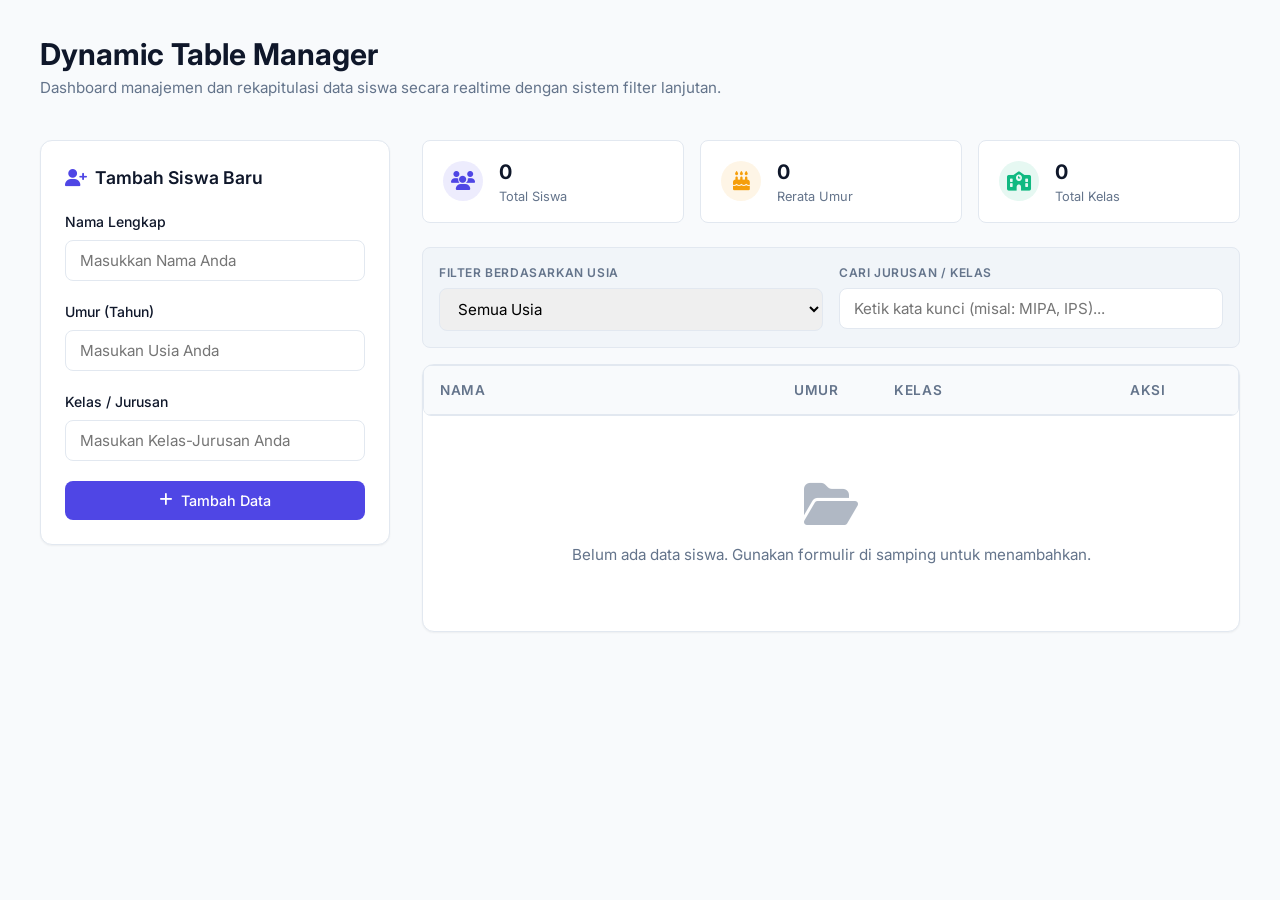
<file: bulan-2/minggu4/day3/index.html>
<!DOCTYPE html>
<html lang="en">
<head>
    <meta charset="UTF-8">
    <meta name="viewport" content="width=device-width, initial-scale=1.0">
    <title>Dynamic Table Manager - Student Dashboard</title>
    <link rel="preconnect" href="https://fonts.googleapis.com">
    <link rel="preconnect" href="https://fonts.gstatic.com" crossorigin>
    <link href="https://fonts.googleapis.com/css2?family=Inter:wght@300;400;500;600;700&display=swap" rel="stylesheet">
    <link rel="stylesheet" href="https://cdnjs.cloudflare.com/ajax/libs/font-awesome/6.4.0/css/all.min.css">
    <link rel="stylesheet" href="style.css">
    <link rel="shortcut icon" href="favicon-32x32.png" type="image/png">

</head>
<body>

<div class="container">
    <header>
        <h1>Dynamic Table Manager</h1>
        <p>Dashboard manajemen dan rekapitulasi data siswa secara realtime dengan sistem filter lanjutan.</p>
    </header>

    <div class="dashboard-grid">
        <div class="card">
            <div class="card-title">
                <i class="fa-solid fa-user-plus" style="color: var(--brand-color)"></i>
                Tambah Siswa Baru
            </div>
            <form id="studentForm" novalidate>
                <div class="form-group" id="group-name">
                    <label for="studentName">Nama Lengkap</label>
                    <input type="text" id="studentName" class="form-control" placeholder="Masukkan Nama Anda" autocomplete="off">
                    <div class="error-message">Nama tidak boleh kosong.</div>
                </div>

                <div class="form-group" id="group-age">
                    <label for="studentAge">Umur (Tahun)</label>
                    <input type="number" id="studentAge" class="form-control" placeholder="Masukan Usia Anda" min="1">
                    <div class="error-message">Umur harus diisi dan berupa angka positif.</div>
                </div>

                <div class="form-group" id="group-class">
                    <label for="studentClass">Kelas / Jurusan</label>
                    <input type="text" id="studentClass" class="form-control" placeholder="Masukan Kelas-Jurusan Anda" autocomplete="off">
                    <div class="error-message">Kelas tidak boleh kosong.</div>
                </div>

                <button type="submit" class="btn btn-primary">
                    <i class="fa-solid fa-plus"></i> Tambah Data
                </button>
            </form>
        </div>

        <div>
            <div class="summary-wrapper">
                <div class="stat-card">
                    <div class="stat-icon blue"><i class="fa-solid fa-users"></i></div>
                    <div class="stat-info">
                        <div class="stat-val" id="stat-total">0</div>
                        <div class="stat-label">Total Siswa</div>
                    </div>
                </div>
                <div class="stat-card">
                    <div class="stat-icon amber"><i class="fa-solid fa-cake-candles"></i></div>
                    <div class="stat-info">
                        <div class="stat-val" id="stat-avg-age">0</div>
                        <div class="stat-label">Rerata Umur</div>
                    </div>
                </div>
                <div class="stat-card">
                    <div class="stat-icon green"><i class="fa-solid fa-school"></i></div>
                    <div class="stat-info">
                        <div class="stat-val" id="stat-classes">0</div>
                        <div class="stat-label">Total Kelas</div>
                    </div>
                </div>
            </div>

            <div class="filter-bar">
                <div class="filter-group">
                    <label for="filterAge">Filter Berdasarkan Usia</label>
                    <select id="filterAge" class="form-control">
                        <option value="all">Semua Usia</option>
                        <option value="under15">&lt; 15 Tahun</option>
                        <option value="15-17">15 - 17 Tahun</option>
                        <option value="above17">&gt; 17 Tahun</option>
                    </select>
                </div>
                <div class="filter-group">
                    <label for="filterMajor">Cari Jurusan / Kelas</label>
                    <input type="text" id="filterMajor" class="form-control" placeholder="Ketik kata kunci (misal: MIPA, IPS)...">
                </div>
            </div>

            <div class="card" style="padding: 0;">
                <div class="table-container">
                    <table id="studentTable">
                        <thead>
                            <tr>
                                <th>Nama</th>
                                <th style="width: 100px;">Umur</th>
                                <th style="width: 180px;">Kelas</th>
                                <th style="width: 180px; text-align: center;">Aksi</th>
                            </tr>
                        </thead>
                        <tbody id="tableBody">
                            </tbody>
                    </table>
                </div>

                <div class="empty-state" id="emptyState">
                    <i class="fa-solid fa-folder-open"></i>
                    <p id="emptyStateText">Belum ada data siswa. Gunakan formulir di samping untuk menambahkan.</p>
                </div>
            </div>
        </div>
    </div>
</div>

<div class="toast-container" id="toastContainer"></div>

<script src="main.js"></script>

</body>
</html>
</file>
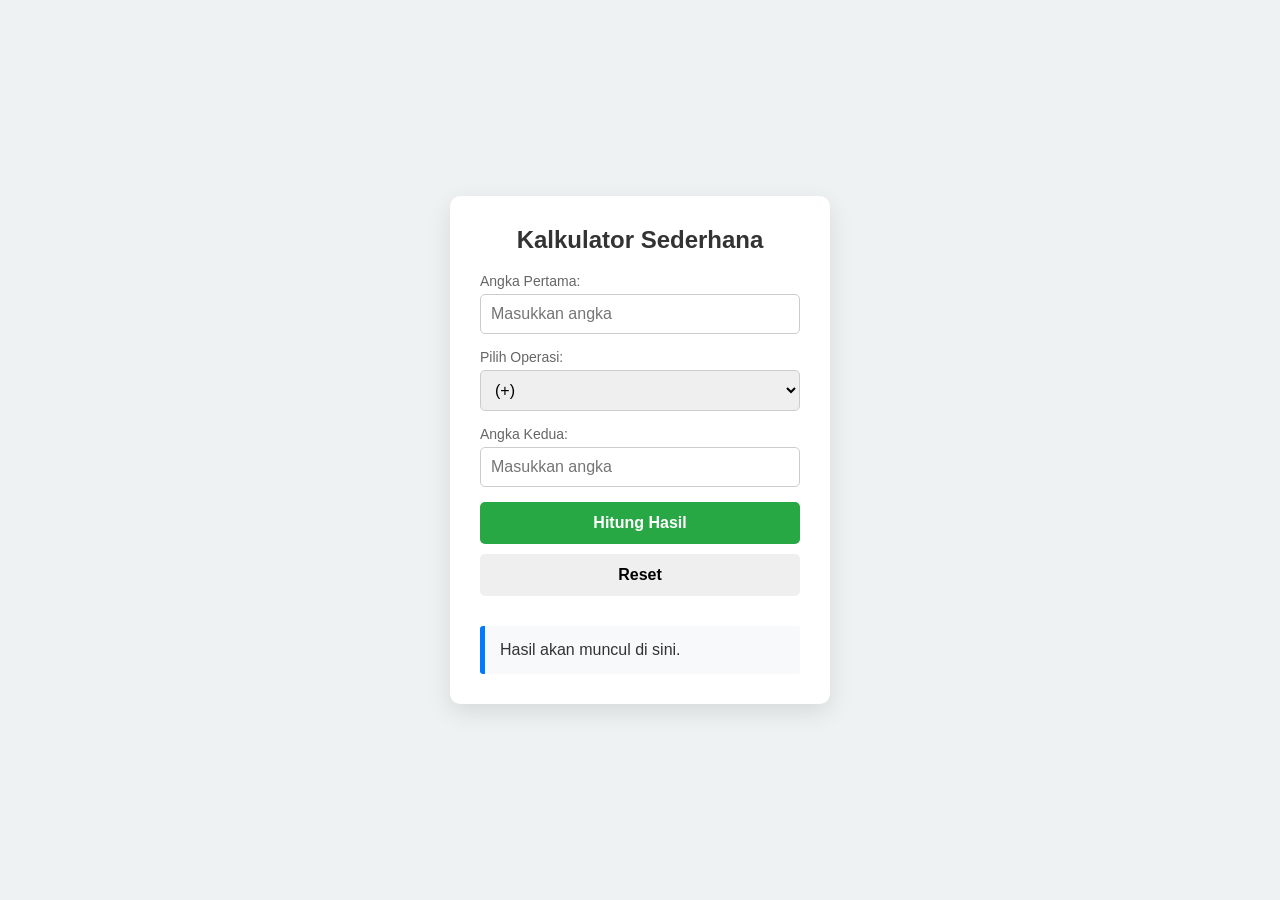
<file: bulan-2/minggu4/day4/index.html>
<!DOCTYPE html>
<html lang="id">
<head>
    <meta charset="UTF-8">
    <meta name="viewport" content="width=device-width, initial-scale=1.0">
    <title>Kalkulator Sederhana</title>
    <link rel="stylesheet" href="style.css">
</head>
<body>

    <div class="calculator-box" id="kalkulator-container">
        <h2>Kalkulator Sederhana</h2>
        
        <div class="form-group">
            <label for="angka1">Angka Pertama:</label>
            <input type="number" id="angka1" placeholder="Masukkan angka">
        </div>

        <div class="form-group">
            <label for="operasi">Pilih Operasi:</label>
            <select id="operasi">
                <option value="1">(+)</option>
                <option value="2">(-)</option>
                <option value="3">(*)</option>
                <option value="4">(/)</option>
            </select>
        </div>

        <div class="form-group">
            <label for="angka2">Angka Kedua:</label>
            <input type="number" id="angka2" placeholder="Masukkan angka">
        </div>

        <button class="btn-hitung" id="btn-hitung">Hitung Hasil</button>
        <button class="btn-reset" id="btn-reset">Reset</button>

        <div class="hasil-box" id="output-hasil">
            Hasil akan muncul di sini.
        </div>
    </div>

    <script type="module" src="main.js"></script>

</body>
</html>
</file>
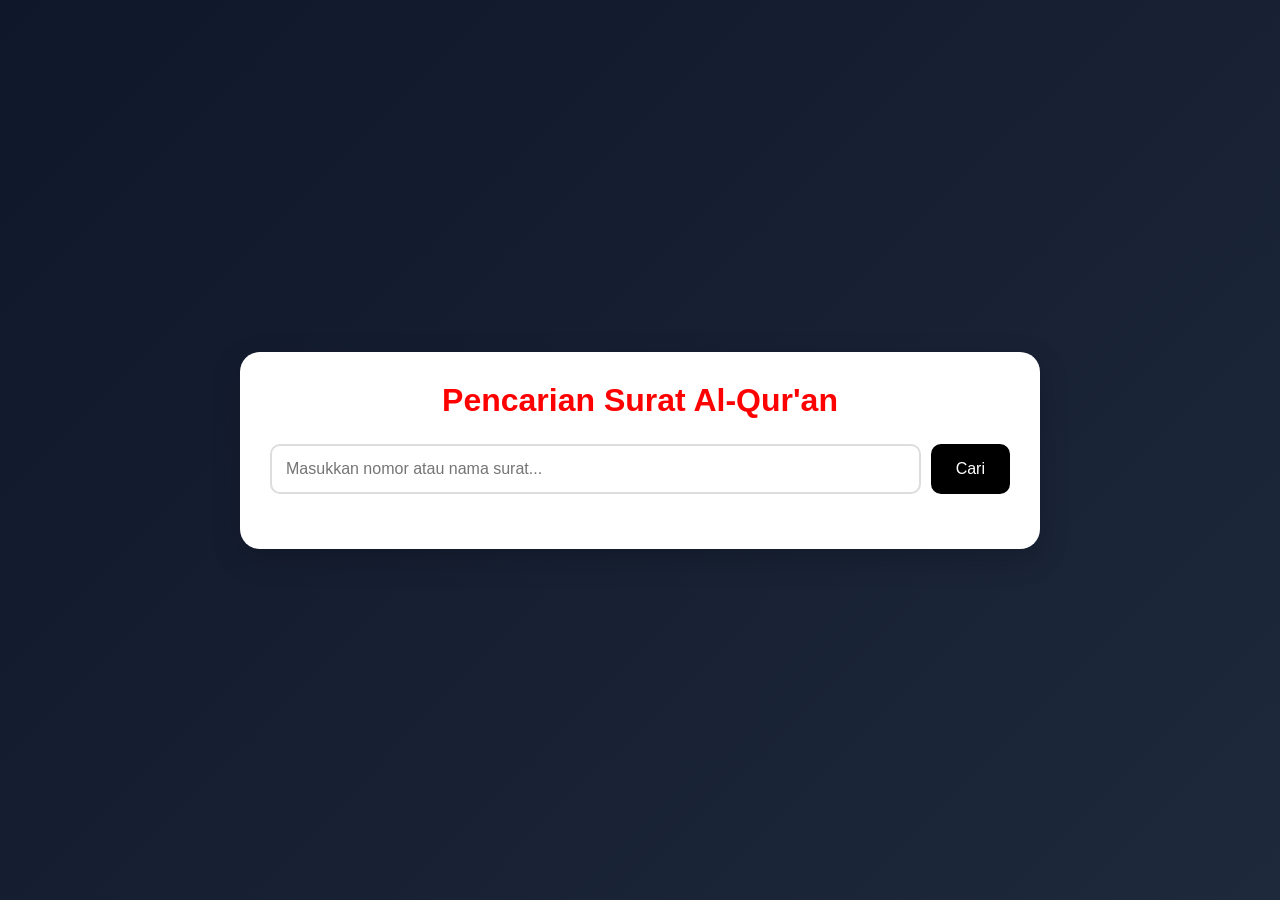
<file: bulan-2/minggu4/day5/index.html>
<!DOCTYPE html>
<html lang="id">
<head>
  <meta charset="UTF-8">
  <meta name="viewport" content="width=device-width, initial-scale=1.0">
  <title>Pencarian Surat Al-Qur'an</title>
  <link rel="stylesheet" href="style.css">
</head>
<body>

  <div class="container">
    <h1>Pencarian Surat Al-Qur'an</h1>

    <div class="search-box">
      <input
        type="text"
        id="inputSurat"
        placeholder="Masukkan nomor atau nama surat..."
      >
      <button onclick="cariSurat()">Cari</button>
    </div>

    <div id="hasil"></div>
  </div>

  <script src="main.js"></script>
</body>
</html>
</file>
<file: bulan-2/minggu4/day3/style.css>
:root {
            --bg-primary: #f8fafc;
            --bg-surface: #ffffff;
            --text-main: #0f172a;
            --text-muted: #64748b;
            --brand-color: #4f46e5;
            --brand-hover: #4338ca;
            --border-color: #e2e8f0;
            --success: #10b981;
            --danger: #ef4444;
            --warning: #f59e0b;
            --radius-lg: 12px;
            --radius-md: 8px;
            --shadow-sm: 0 1px 2px 0 rgb(0 0 0 / 0.05);
            --shadow-md: 0 4px 6px -1px rgb(0 0 0 / 0.1), 0 2px 4px -2px rgb(0 0 0 / 0.1);
            --transition: all 0.2s ease-in-out;
        }

        * {
            box-sizing: border-box;
            margin: 0;
            padding: 0;
        }

        body {
            font-family: 'Inter', sans-serif;
            background-color: var(--bg-primary);
            color: var(--text-main);
            line-height: 1.5;
            padding: 2rem 1rem;
        }

        .container {
            max-width: 1200px;
            margin: 0 auto;
            display: flex;
            flex-direction: column;
            gap: 2rem;
        }

        header {
            margin-bottom: 0.5rem;
        }

        header h1 {
            font-size: 1.875rem;
            font-weight: 700;
            color: var(--text-main);
        }

        header p {
            color: var(--text-muted);
            font-size: 0.95rem;
        }

        /* Dashboard Grid Layout */
        .dashboard-grid {
            display: grid;
            grid-template-columns: 350px 1fr;
            gap: 2rem;
            align-items: start;
        }

        @media (max-width: 920px) {
            .dashboard-grid {
                grid-template-columns: 1fr;
            }
        }

        /* Card Component */
        .card {
            background-color: var(--bg-surface);
            border-radius: var(--radius-lg);
            border: 1px solid var(--border-color);
            box-shadow: var(--shadow-sm);
            padding: 1.5rem;
        }

        .card-title {
            font-size: 1.1rem;
            font-weight: 600;
            margin-bottom: 1.25rem;
            display: flex;
            align-items: center;
            gap: 0.5rem;
        }

        /* Form Controls */
        .form-group {
            margin-bottom: 1.25rem;
            position: relative;
        }

        .form-group label {
            display: block;
            font-size: 0.875rem;
            font-weight: 500;
            margin-bottom: 0.5rem;
            color: var(--text-main);
        }

        .form-control {
            width: 100%;
            padding: 0.625rem 0.875rem;
            font-family: inherit;
            font-size: 0.95rem;
            border: 1px solid var(--border-color);
            border-radius: var(--radius-md);
            outline: none;
            transition: var(--transition);
        }

        .form-control:focus {
            border-color: var(--brand-color);
            box-shadow: 0 0 0 3px rgba(79, 70, 229, 0.1);
        }

        .form-group.error .form-control {
            border-color: var(--danger);
        }

        .error-message {
            font-size: 0.75rem;
            color: var(--danger);
            margin-top: 0.25rem;
            display: none;
        }

        .form-group.error .error-message {
            display: block;
        }

        /* Filter Row Component */
        .filter-bar {
            display: grid;
            grid-template-columns: repeat(auto-fit, minmax(200px, 1fr));
            gap: 1rem;
            background-color: #f1f5f9;
            padding: 1rem;
            border-radius: var(--radius-md);
            margin-bottom: 1rem;
            border: 1px solid var(--border-color);
        }

        .filter-group {
            display: flex;
            flex-direction: column;
            gap: 0.35rem;
        }

        .filter-group label {
            font-size: 0.75rem;
            text-transform: uppercase;
            font-weight: 600;
            color: var(--text-muted);
            letter-spacing: 0.05em;
        }

        /* Buttons */
        .btn {
            display: inline-flex;
            align-items: center;
            justify-content: center;
            gap: 0.5rem;
            font-family: inherit;
            font-size: 0.9rem;
            font-weight: 500;
            padding: 0.625rem 1.25rem;
            border-radius: var(--radius-md);
            border: 1px solid transparent;
            cursor: pointer;
            transition: var(--transition);
            width: 100%;
        }

        .btn-primary {
            background-color: var(--brand-color);
            color: white;
        }

        .btn-primary:hover {
            background-color: var(--brand-hover);
        }

        .btn-action {
            width: auto;
            padding: 0.4rem 0.75rem;
            font-size: 0.8rem;
        }

        .btn-edit {
            background-color: transparent;
            color: var(--brand-color);
            border-color: var(--border-color);
        }

        .btn-edit:hover {
            background-color: rgba(79, 70, 229, 0.05);
        }

        .btn-delete {
            background-color: transparent;
            color: var(--danger);
            border-color: var(--border-color);
        }

        .btn-delete:hover {
            background-color: rgba(239, 68, 68, 0.05);
        }

        .btn-save {
            background-color: var(--success);
            color: white;
        }

        .btn-cancel {
            background-color: var(--text-muted);
            color: white;
        }

        .action-group {
            display: flex;
            gap: 0.5rem;
        }

        /* Stats Summary Cards */
        .summary-wrapper {
            display: grid;
            grid-template-columns: repeat(auto-fit, minmax(200px, 1fr));
            gap: 1rem;
            margin-bottom: 1.5rem;
        }

        .stat-card {
            background-color: var(--bg-surface);
            border: 1px solid var(--border-color);
            border-radius: var(--radius-md);
            padding: 1rem 1.25rem;
            display: flex;
            align-items: center;
            gap: 1rem;
        }

        .stat-icon {
            width: 40px;
            height: 40px;
            border-radius: 50%;
            display: flex;
            align-items: center;
            justify-content: center;
            font-size: 1.2rem;
        }

        .stat-icon.blue { background-color: rgba(79, 70, 229, 0.1); color: var(--brand-color); }
        .stat-icon.amber { background-color: rgba(245, 158, 11, 0.1); color: var(--warning); }
        .stat-icon.green { background-color: rgba(16, 185, 129, 0.1); color: var(--success); }

        .stat-info .stat-val {
            font-size: 1.25rem;
            font-weight: 700;
        }

        .stat-info .stat-label {
            font-size: 0.8rem;
            color: var(--text-muted);
        }

        /* Table Container & Layout */
        .table-container {
            width: 100%;
            overflow-x: auto;
            border: 1px solid var(--border-color);
            border-radius: var(--radius-md);
        }

        table {
            width: 100%;
            border-collapse: collapse;
            text-align: left;
            font-size: 0.95rem;
        }

        th {
            background-color: #f8fafc;
            color: var(--text-muted);
            font-weight: 600;
            padding: 0.875rem 1rem;
            border-bottom: 1px solid var(--border-color);
            font-size: 0.85rem;
            text-transform: uppercase;
            letter-spacing: 0.05em;
        }

        td {
            padding: 0.875rem 1rem;
            border-bottom: 1px solid var(--border-color);
            transition: var(--transition);
        }

        tr:last-child td {
            border-bottom: none;
        }

        tr:nth-child(even) {
            background-color: #fafafa;
        }

        /* Table Inline Form */
        table .form-control {
            padding: 0.35rem 0.5rem;
            font-size: 0.9rem;
        }

        /* Empty State */
        .empty-state {
            padding: 4rem 2rem;
            text-align: center;
            display: flex;
            flex-direction: column;
            align-items: center;
            justify-content: center;
            gap: 1rem;
        }

        .empty-state i {
            font-size: 3rem;
            color: var(--text-muted);
            opacity: 0.5;
        }

        .empty-state p {
            color: var(--text-muted);
            font-size: 0.95rem;
        }

        /* Toast Notification */
        .toast-container {
            position: fixed;
            bottom: 24px;
            right: 24px;
            display: flex;
            flex-direction: column;
            gap: 0.75rem;
            z-index: 9999;
        }

        .toast {
            background-color: var(--bg-surface);
            color: var(--text-main);
            padding: 1rem 1.25rem;
            border-radius: var(--radius-md);
            box-shadow: var(--shadow-md);
            border-left: 4px solid var(--brand-color);
            display: flex;
            align-items: center;
            gap: 0.75rem;
            min-width: 280px;
            transform: translateY(100px);
            opacity: 0;
            animation: slideIn 0.3s forwards, fadeOut 0.3s linear 3s forwards;
        }

        .toast.success { border-left-color: var(--success); }
        .toast.danger { border-left-color: var(--danger); }
        .toast.warning { border-left-color: var(--warning); }

        @keyframes slideIn {
            to { transform: translateY(0); opacity: 1; }
        }

        @keyframes fadeOut {
            to { opacity: 0; transform: translateY(-10px); pointer-events: none; }
        }
</file>
<file: bulan-2/minggu4/day4/style.css>
body {
    font-family: 'Segoe UI', Arial, sans-serif;
    background-color: #eef2f3;
    display: flex;
    justify-content: center;
    align-items: center;
    height: 100vh;
    margin: 0;
}
.calculator-box {
    background: #ffffff;
    padding: 30px;
    border-radius: 10px;
    box-shadow: 0 8px 24px rgba(0,0,0,0.1);
    width: 320px;
}
h2 {
    text-align: center;
    color: #333;
    margin-top: 0;
}
.form-group {
    margin-bottom: 15px;
}
label {
    display: block;
    margin-bottom: 5px;
    color: #666;
    font-size: 14px;
}
input, select {
    width: 100%;
    padding: 10px;
    border: 1px solid #ccc;
    border-radius: 5px;
    box-sizing: border-box;
    font-size: 16px;
}
button {
    width: 100%;
    padding: 12px;
    border: none;
    border-radius: 5px;
    font-size: 16px;
    cursor: pointer;
    margin-bottom: 10px;
    font-weight: bold;
}
.btn-hitung {
    background-color: #28a745;
    color: white;
}
.btn-hitung:hover {
    background-color: #218838;
}
.btn-keluar {
    background-color: #dc3545;
    color: white;
}
.btn-keluar:hover {
    background-color: #c82333;
}
.hasil-box {
    margin-top: 20px;
    padding: 15px;
    background-color: #f8f9fa;
    border-left: 5px solid #007bff;
    border-radius: 3px;
    font-size: 16px;
    color: #333;
    word-wrap: break-word;
}
</file>
<file: bulan-2/minggu4/day5/style.css>
*{
    margin:0;
    padding:0;
    box-sizing:border-box;
    font-family:Arial, Helvetica, sans-serif;
}

body{
    background:linear-gradient(135deg,#0f172a,#1e293b);
    min-height:100vh;
    display:flex;
    justify-content:center;
    align-items:center;
    padding:20px;
}

.container{
    width:100%;
    max-width:800px;
    background:white;
    padding:30px;
    border-radius:20px;
    box-shadow:0 10px 30px rgba(0,0,0,0.2);
}

h1{
    text-align:center;
    margin-bottom:25px;
    color: red
}

.search-box{
    display:flex;
    gap:10px;
    margin-bottom:25px;
}

.search-box input{
    flex:1;
    padding:14px;
    border:2px solid #ddd;
    border-radius:10px;
    font-size:16px;
}

.search-box button{
    padding:14px 25px;
    border:none;
    background:#000000;
    color:white;
    border-radius:10px;
    cursor:pointer;
    font-size:16px;
    transition:0.3s;
}

.search-box button:hover{
    background-color:#6200ff;
}

.card{
    background:#f8fafc;
    border-radius:15px;
    padding:25px;
    box-shadow:0 5px 15px rgba(0,0,0,0.1);
}

.nama-arab{
    font-size:42px;
    text-align:center;
    margin-bottom:10px;
    color:#16a34a;
}

.nama-latin{
    text-align:center;
    font-size:28px;
    font-weight:bold;
    margin-bottom:20px;
}

.info{
    display:grid;
    grid-template-columns:1fr 1fr;
    gap:15px;
    margin-bottom:20px;
}

.box{
    background:white;
    padding:15px;
    border-radius:10px;
    box-shadow:0 2px 5px rgba(0,0,0,0.1);
}

.deskripsi{
    line-height:1.8;
    text-align:justify;
    color:#444;
}

.error{
    text-align:center;
    color:red;
    font-weight:bold;
}

@media (max-width:600px){

    .search-box{
        flex-direction:column;
    }

    .info{
        grid-template-columns:1fr;
    }

    .nama-arab{
        font-size:32px;
    }

    .nama-latin{
        font-size:24px;
    }
}
</file>
